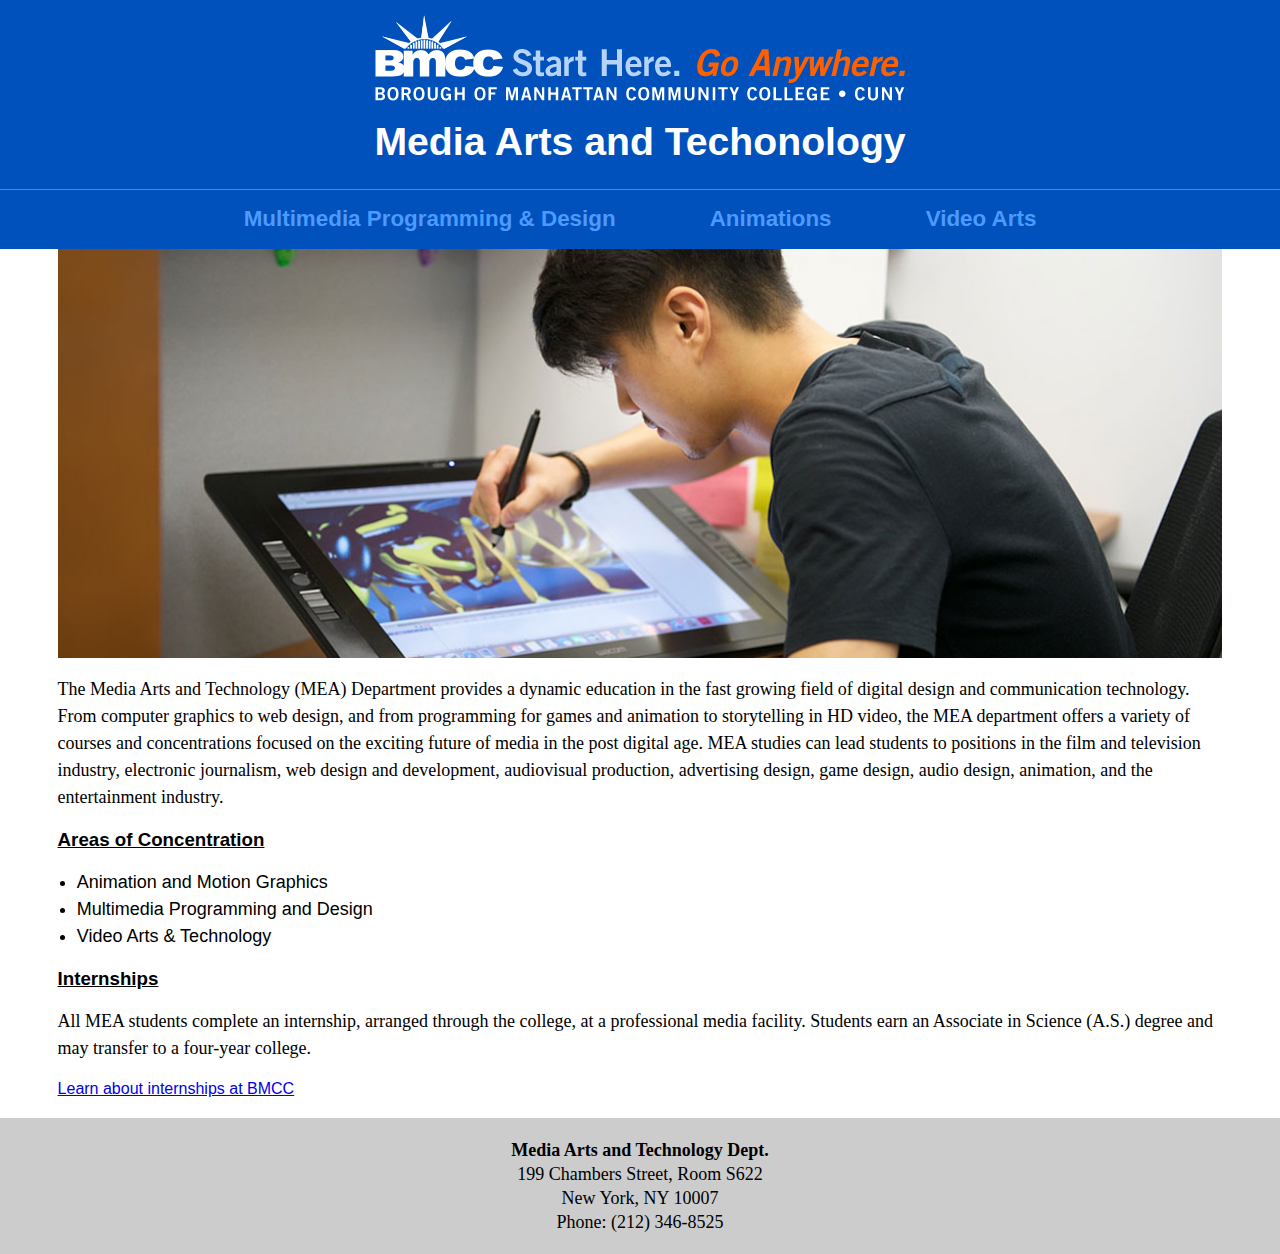
<file: index.html>
<!DOCTYPE html>
<html lang="en">
    <head>
        <meta charset="utf-8">
        <meta name="viewport" content="initial-scale=1">
        <title>BMCC | Media Arts &#38; Technology Dept.</title>
        <meta name="BMCC - MEA" content="Borough of Manhattan Community College Programming Sections">
        <link rel="stylesheet" href="main.css">
    </head>
    <body>
        <div class="container">
            <header>
                <a id="logo-style" href="index.html"><img id="logo-img" src="assets/site-logo.png" alt="BMCC Site Logo"></a>
                <h1>Media Arts and Techonology</h1>
                <!-- Eof Header -->
            </header>

            <nav>
                <ul class="nav-ul">
                    <li class="main-nav"><a href="routes/mmp.html">Multimedia Programming &#38; Design</a></li>
                    <li class="main-nav"><a href="routes/animation.html">Animations</a></li>
                    <li class="main-nav"><a href="routes/vats.html">Video Arts</a></li>
                </ul>
                <!-- Eof Nav -->
            </nav>

            <div id="content">
                <img id="main-image" src="assets/mea-animation.jpg" alt="MEA VISUAL">
                <div id="info-div">
                    <p class="content-text">
                        The Media Arts and Technology (MEA) Department provides a dynamic education in the fast growing field of digital
                        design and communication technology. From computer graphics to web design, and from programming for games and
                        animation to storytelling in HD video, the MEA department offers a variety of courses and concentrations focused on the
                        exciting future of media in the post digital age. MEA studies can lead students to positions in the film and television
                        industry, electronic journalism, web design and development, audiovisual production, advertising design, game design,
                        audio design, animation, and the entertainment industry.
                    </p>

                    <h3 class="h3-home">Areas of Concentration</h3>
                    <ul>
                        <li class="content-li">Animation and Motion Graphics</li>
                        <li class="content-li">Multimedia Programming and Design</li>
                        <li class="content-li">Video Arts & Technology</li>
                    </ul>

                    <h3 class="h3-home">Internships</h3>
                    <p class="content-text">
                        All MEA students complete an internship, arranged through the college, at a professional media facility. Students earn an Associate in Science (A.S.) degree and may transfer to a four-year college.
                    </p>
                    <a href="http://www.bmcc.cuny.edu/experiential/">Learn about internships at BMCC</a>
                </div>
                <!-- Eof div#content -->
            </div>


            <footer>
                <p class="footer-text">
                    <strong>Media Arts and Technology Dept.</strong><br>
                    199 Chambers Street, Room S622 <br>
                    New York, NY 10007 <br>
                    Phone: (212) 346-8525
                </p>
                <!-- Eof footer -->
            </footer>
            <!-- Eof div.container -->
        </div>
    </body>
</html>
</file>
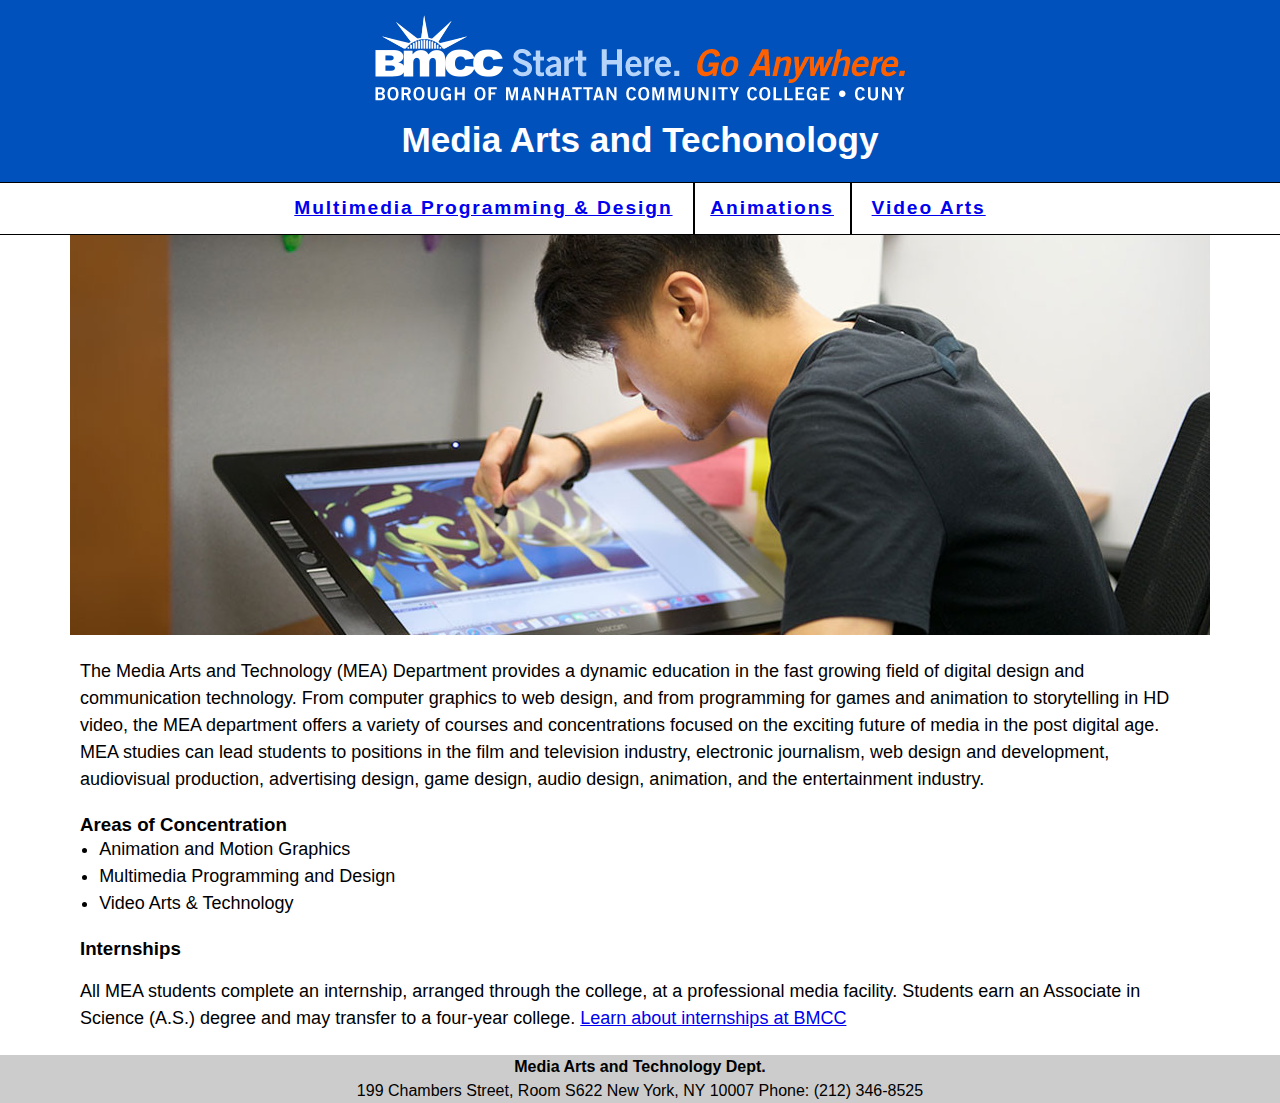
<file: Week1/index.html>
<!DOCTYPE html>
<html lang="en">
    <head>
        <meta charset="utf-8">
        <meta name="viewport" content="initial-scale=1">
        <title>BMCC | Media Arts &#38; Technology Dept.</title>
        <meta name="BMCC - MEA" content="Borough of Manhattan Community College Programming Sections">
        <link rel="stylesheet" href="main.css">
    </head>
    <body>
        <div class="container">
            <header>
                <a id="logo-style" href="index.html"><img id="logo-img" src="assets/site-logo.png" alt="BMCC Site Logo"></a>
                <h1>Media Arts and Techonology</h1>
                <!-- Eof Header -->
            </header>

            <nav>
                <ul>
                    <li class="main-nav"><a href="routes/mmp.html">Multimedia Programming &#38; Design</a></li>
                    <li class="main-nav"><a href="routes/animation.html">Animations</a></li>
                    <li class="main-nav"><a href="routes/vats.html">Video Arts</a></li>
                </ul>
                <!-- Eof Nav -->
            </nav>

            <div id="content">
                <img src="assets/mea-animation.jpg" alt="MEA VISUAL">
                <div id="info-div">
                    <p class="content-text">
                        The Media Arts and Technology (MEA) Department provides a dynamic education in the fast growing field of digital
                        design and communication technology. From computer graphics to web design, and from programming for games and
                        animation to storytelling in HD video, the MEA department offers a variety of courses and concentrations focused on the
                        exciting future of media in the post digital age. MEA studies can lead students to positions in the film and television
                        industry, electronic journalism, web design and development, audiovisual production, advertising design, game design,
                        audio design, animation, and the entertainment industry.
                    </p>

                    <h3 class="h3-home">Areas of Concentration</h3>
                    <ul>
                        <li class="content-li">Animation and Motion Graphics</li>
                        <li class="content-li">Multimedia Programming and Design</li>
                        <li class="content-li">Video Arts & Technology</li>
                    </ul>

                    <h3 class="h3-home">Internships</h3>
                    <p class="content-text">
                        All MEA students complete an internship, arranged through the college, at a professional media facility. Students earn an Associate in Science (A.S.) degree and may transfer to a four-year college. <a href="http://www.bmcc.cuny.edu/experiential/">Learn about internships at BMCC</a>
                    </p>
                </div>
                <!-- Eof div#content -->
            </div>


            <footer>
                <p class="footer-text">
                    <strong>Media Arts and Technology Dept.</strong><br>
                    199 Chambers Street, Room S622 New York, NY 10007 Phone: (212) 346-8525
                </p>
                <!-- Eof footer -->
            </footer>
            <!-- Eof div.container -->
        </div>
    </body>
</html>
</file>
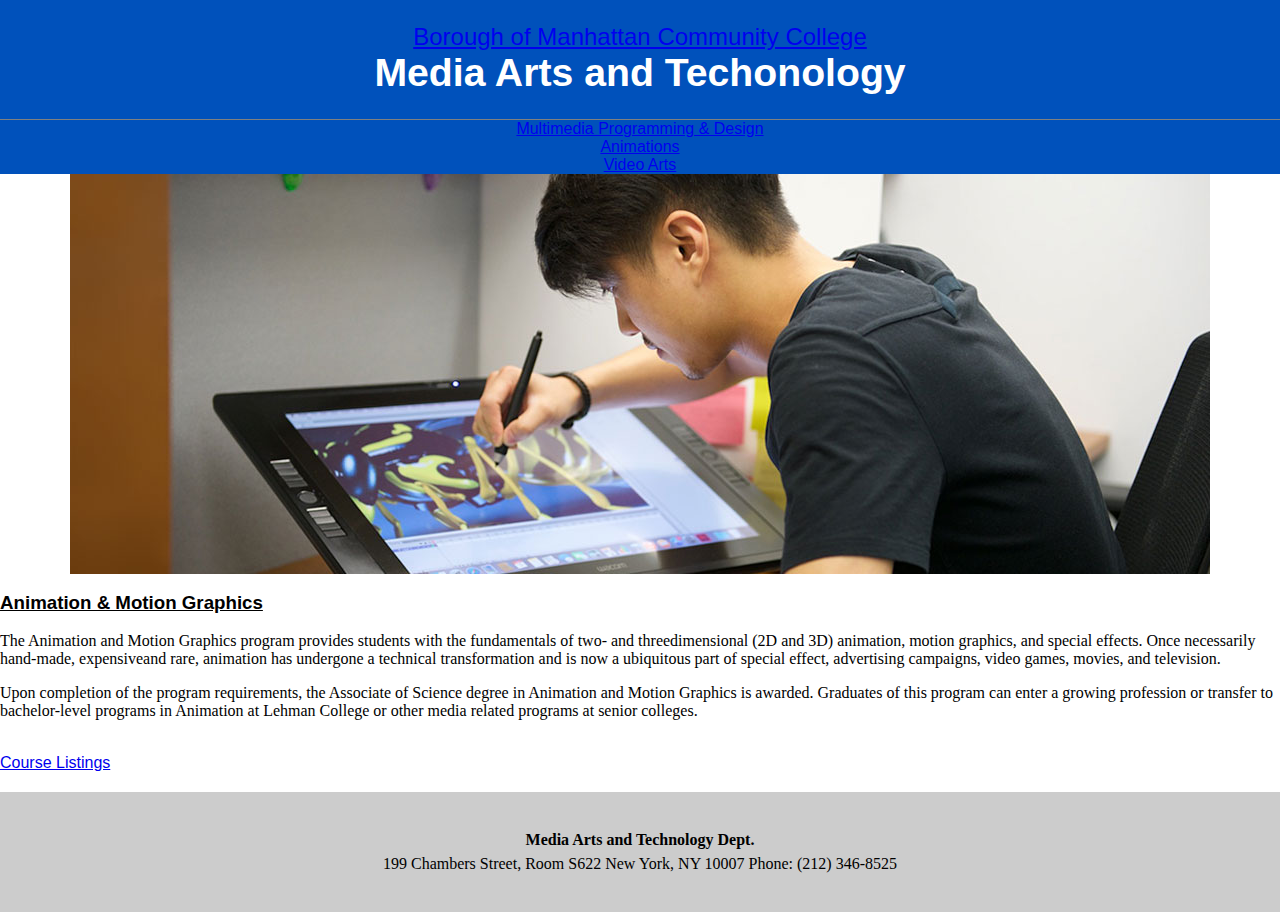
<file: animation.html>
<!DOCTYPE html>
<html>
    <head>
        <meta charset="utf-8">
        <title></title>
        <link rel="stylesheet" href="main.css">
    </head>
    <body>
        <div class="container">
            <header>
                <h2><a href="#">Borough of Manhattan Community College</a></h2>
                <h1>Media Arts and Techonology</h1>
            </header>

            <nav>
                <ul>
                    <li><a href="mmp.html">Multimedia Programming &#38; Design</a></li>
                    <li><a href="animation.html">Animations</a></li>
                    <li><a href="vats.html">Video Arts</a></li>
                </ul>
            </nav>

            <div id="content">
                <img src="assets/mea-animation.jpg" alt="MEA VISUAL">
                <div id="info_Div">
                    <h3>Animation & Motion Graphics</h3>
                    <p class="content">
                        The Animation and Motion Graphics program provides students with the fundamentals of two- and threedimensional (2D and 3D) animation, motion graphics, and special effects. Once necessarily hand-made, expensiveand rare, animation has undergone a technical transformation and is now a ubiquitous part of special effect, advertising campaigns, video games, movies, and television.
                    </p>
                    <p>
                        Upon completion of the program requirements, the Associate of Science degree in Animation and Motion Graphics is awarded. Graduates of this program can enter a growing profession or transfer to bachelor-level programs in Animation at Lehman College or other media related programs at senior colleges.
                    </p>
                    <br>
                    <a href="http://www.bmcc.cuny.edu/media-arts/ani_program.jsp">Course Listings</a>
                </div>
            </div>


            <footer>
                <p>
                    <strong>Media Arts and Technology Dept.</strong><br>
                    199 Chambers Street, Room S622 New York, NY 10007 Phone: (212) 346-8525
                </p>
            </footer>
        </div>
    </body>
</html>
</file>
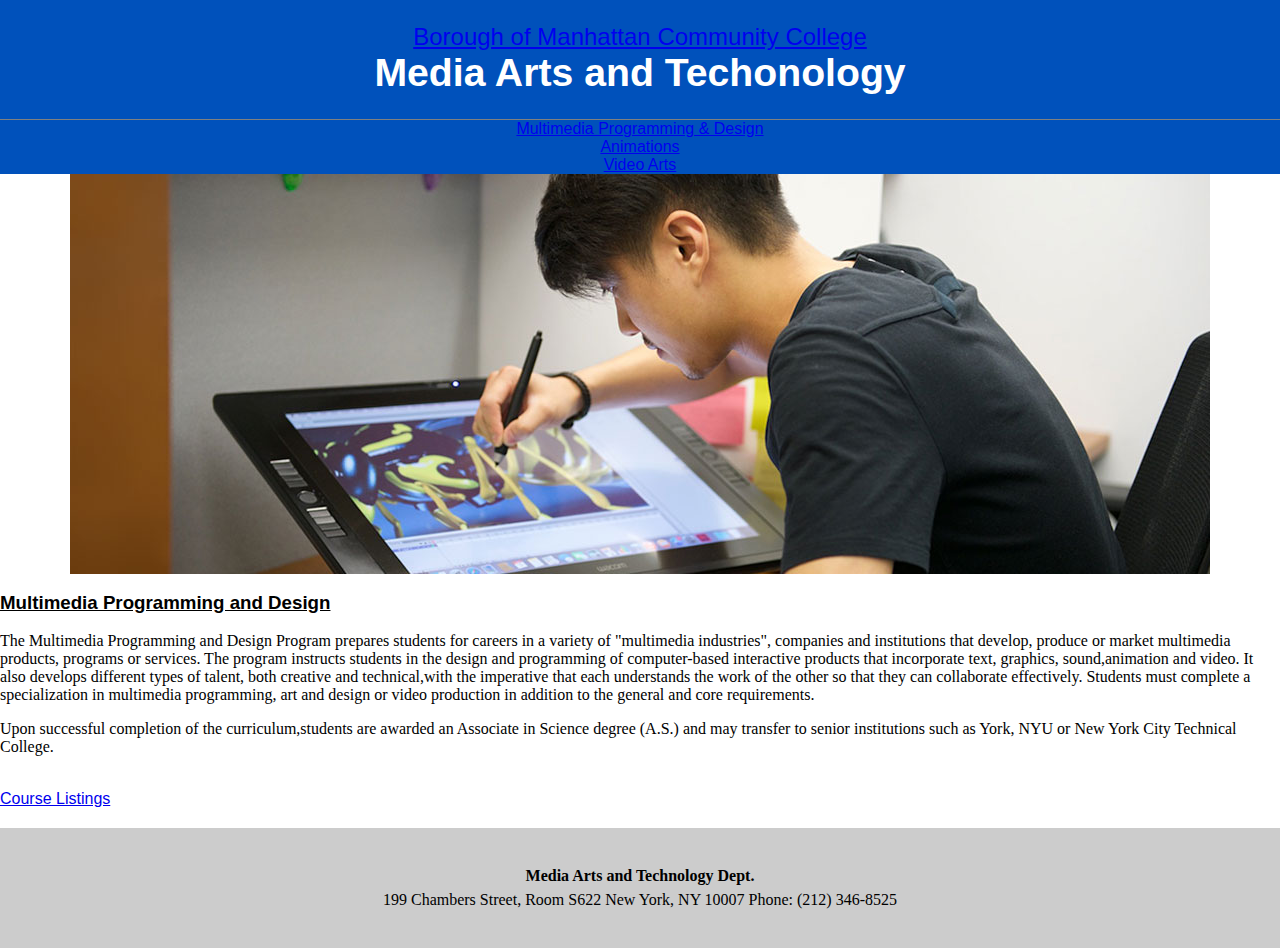
<file: mmp.html>
<!DOCTYPE html>
<html>
    <head>
        <meta charset="utf-8">
        <link rel="stylesheet" href="main.css">
        <title></title>
    </head>
    <body>
        <div class="container">
            <header>
                <h2><a href="#">Borough of Manhattan Community College</a></h2>
                <h1>Media Arts and Techonology</h1>
            </header>

            <nav>
                <ul>
                    <li><a href="mmp.html">Multimedia Programming &#38; Design</a></li>
                    <li><a href="animation.html">Animations</a></li>
                    <li><a href="vats.html">Video Arts</a></li>
                </ul>
            </nav>

            <div id="content">
                <img src="assets/mea-animation.jpg" alt="MEA VISUAL">
                <div id="info_Div">
                    <h3>Multimedia Programming and Design</h3>
                    <p class="content">
                        The Multimedia Programming and Design Program prepares students for careers in a variety of "multimedia
                        industries", companies and institutions that develop, produce or market multimedia products, programs or services.
                        The program instructs students in the design and programming of computer-based interactive products that
                        incorporate text, graphics, sound,animation and video. It also develops different types of talent, both creative and
                        technical,with the imperative that each understands the work of the other so that they can collaborate effectively.
                        Students must complete a specialization in multimedia programming, art and design or video production in addition
                        to the general and core requirements.
                    </p>
                    <p class="content">
                        Upon successful completion of the curriculum,students are awarded an Associate in Science degree (A.S.) and may
                        transfer to senior institutions such as York, NYU or New York City Technical College.
                    </p>
                    <br>
                    <a href="http://www.bmcc.cuny.edu/media-arts/mmp_program.jsp">Course Listings</a>
                </div>
            </div>


            <footer>
                <p>
                    <strong>Media Arts and Technology Dept.</strong><br>
                    199 Chambers Street, Room S622 New York, NY 10007 Phone: (212) 346-8525
                </p>
            </footer>
        </div>
    </body>
</html>
</file>
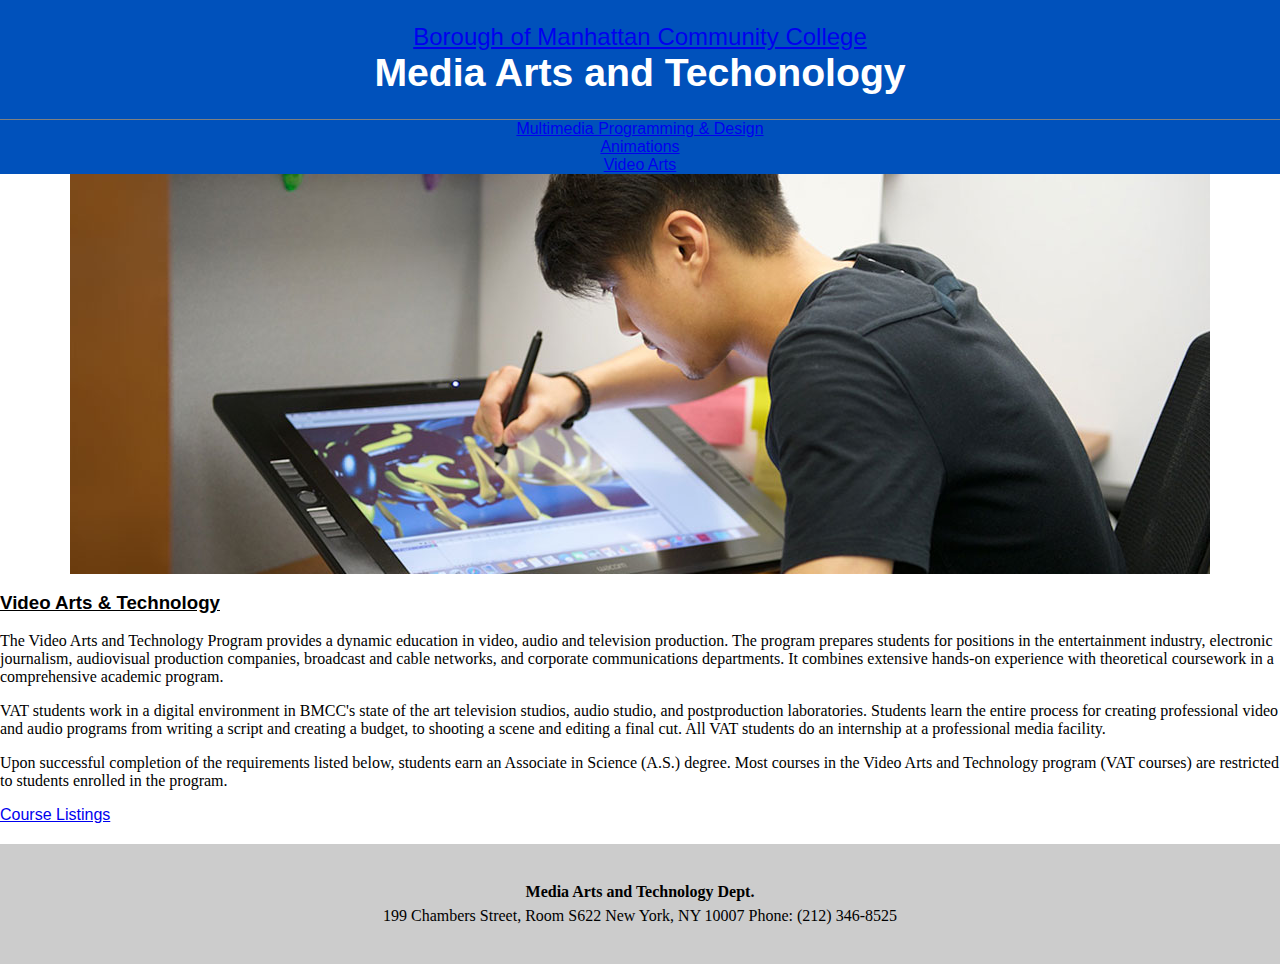
<file: vats.html>
<!DOCTYPE html>
<html>
    <head>
        <meta charset="utf-8">
        <link rel="stylesheet" href="main.css">
        <title></title>
    </head>
    <body>
        <div class="container">
            <header>
                <h2><a href="#">Borough of Manhattan Community College</a></h2>
                <h1>Media Arts and Techonology</h1>
            </header>

            <nav>
                <ul>
                    <li><a href="mmp.html">Multimedia Programming &#38; Design</a></li>
                    <li><a href="animation.html">Animations</a></li>
                    <li><a href="vats.html">Video Arts</a></li>
                </ul>
            </nav>

            <div id="content">
                <img src="assets/mea-animation.jpg" alt="MEA VISUAL">
                <div id="info_Div">
                    <h3>Video Arts &#38; Technology</h3>
                    <p class="content">
                        The Video Arts and Technology Program provides a dynamic education in video, audio and television production. The program prepares students for positions in the entertainment industry, electronic journalism, audiovisual production companies, broadcast and cable networks, and corporate communications departments. It combines extensive hands-on experience with theoretical coursework in a comprehensive academic program.
                    </p>
                    <p class="content">
                        VAT students work in a digital environment in BMCC's state of the art television studios, audio studio, and
                        postproduction laboratories. Students learn the entire process for creating professional video and audio programs
                        from writing a script and creating a budget, to shooting a scene and editing a final cut. All VAT students do an internship at a professional media facility.
                    </p>
                    <p class="content">
                        Upon successful completion of the requirements listed below, students earn an Associate in Science (A.S.) degree.
                        Most courses in the Video Arts and Technology program (VAT courses) are restricted to students enrolled in the
                        program.
                    </p>
                    <a href="http://www.bmcc.cuny.edu/media-arts/vat_program.jsp">Course Listings</a>
                </div>
            </div>


            <footer>
                <p>
                    <strong>Media Arts and Technology Dept.</strong><br>
                    199 Chambers Street, Room S622 New York, NY 10007 Phone: (212) 346-8525
                </p>
            </footer>
        </div>
    </body>
</html>
</file>
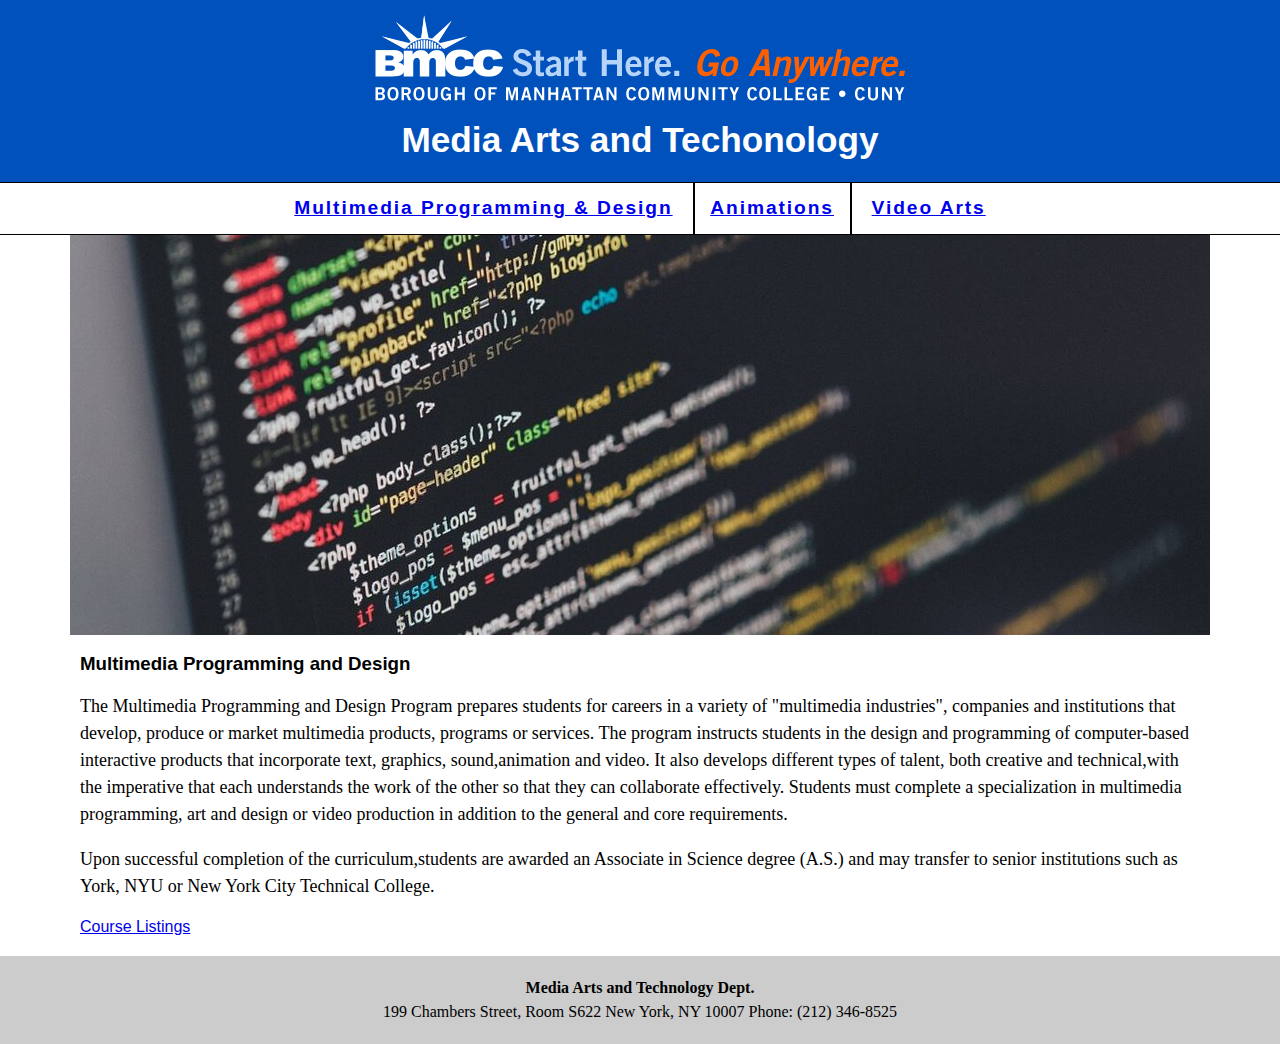
<file: assets/BMCC _ Multimedia Programming & Design.html>
<!DOCTYPE html>
<!-- saved from url=(0062)file:///Users/Anthony/Desktop/MMPHW/mmp200/Wk1/routes/mmp.html -->
<html><head><meta http-equiv="Content-Type" content="text/html; charset=UTF-8">
        
        <meta name="viewport" content="initial-scale=1">
        <title>BMCC | Multimedia Programming &amp; Design</title>
        <meta name="BMCC - Multimedia Programming &amp; Design" content="Borough of Manhattan Community College Multimedia Programming Program">
        <link rel="stylesheet" href="./BMCC _ Multimedia Programming &amp; Design_files/main.css">
    </head>
    <body>
        <div class="container">
            <header>
                <a id="logo-style" href="file:///Users/Anthony/Desktop/MMPHW/mmp200/Wk1/index.html"><img id="logo-img" src="./BMCC _ Multimedia Programming &amp; Design_files/site-logo.png" alt="BMCC Site Logo"></a>
                <h1>Media Arts and Techonology</h1>
                <!-- Eof Header -->
            </header>

            <nav>
                <ul>
                    <li class="main-nav"><a href="file:///Users/Anthony/Desktop/MMPHW/mmp200/Wk1/routes/mmp.html">Multimedia Programming &amp; Design</a></li>
                    <li class="main-nav"><a href="file:///Users/Anthony/Desktop/MMPHW/mmp200/Wk1/routes/animation.html">Animations</a></li>
                    <li class="main-nav"><a href="file:///Users/Anthony/Desktop/MMPHW/mmp200/Wk1/routes/vats.html">Video Arts</a></li>
                </ul>
                <!-- Eof Nav -->
            </nav>

            <div id="content">
                <img src="./BMCC _ Multimedia Programming &amp; Design_files/mmp.jpg" alt="Multimedia Programming Major">
                <div id="info-div">
                    <h3>Multimedia Programming and Design</h3>
                    <p class="content-text">
                        The Multimedia Programming and Design Program prepares students for careers in a variety of "multimedia
                        industries", companies and institutions that develop, produce or market multimedia products, programs or services.
                        The program instructs students in the design and programming of computer-based interactive products that
                        incorporate text, graphics, sound,animation and video. It also develops different types of talent, both creative and
                        technical,with the imperative that each understands the work of the other so that they can collaborate effectively.
                        Students must complete a specialization in multimedia programming, art and design or video production in addition
                        to the general and core requirements.
                    </p>
                    <p class="content-text">
                        Upon successful completion of the curriculum,students are awarded an Associate in Science degree (A.S.) and may
                        transfer to senior institutions such as York, NYU or New York City Technical College.
                    </p>
                    <a href="http://www.bmcc.cuny.edu/media-arts/mmp_program.jsp">Course Listings</a>
                    <!-- Eof div#info-div -->
                </div>
                <!-- Eof div#content -->
            </div>


            <footer>
                <p class="footer-text">
                    <strong>Media Arts and Technology Dept.</strong><br>
                    199 Chambers Street, Room S622 New York, NY 10007 Phone: (212) 346-8525
                </p>
                <!-- Eof Footer -->
            </footer>
            <!-- Eof div.container -->
        </div>
    

</body></html>
</file>
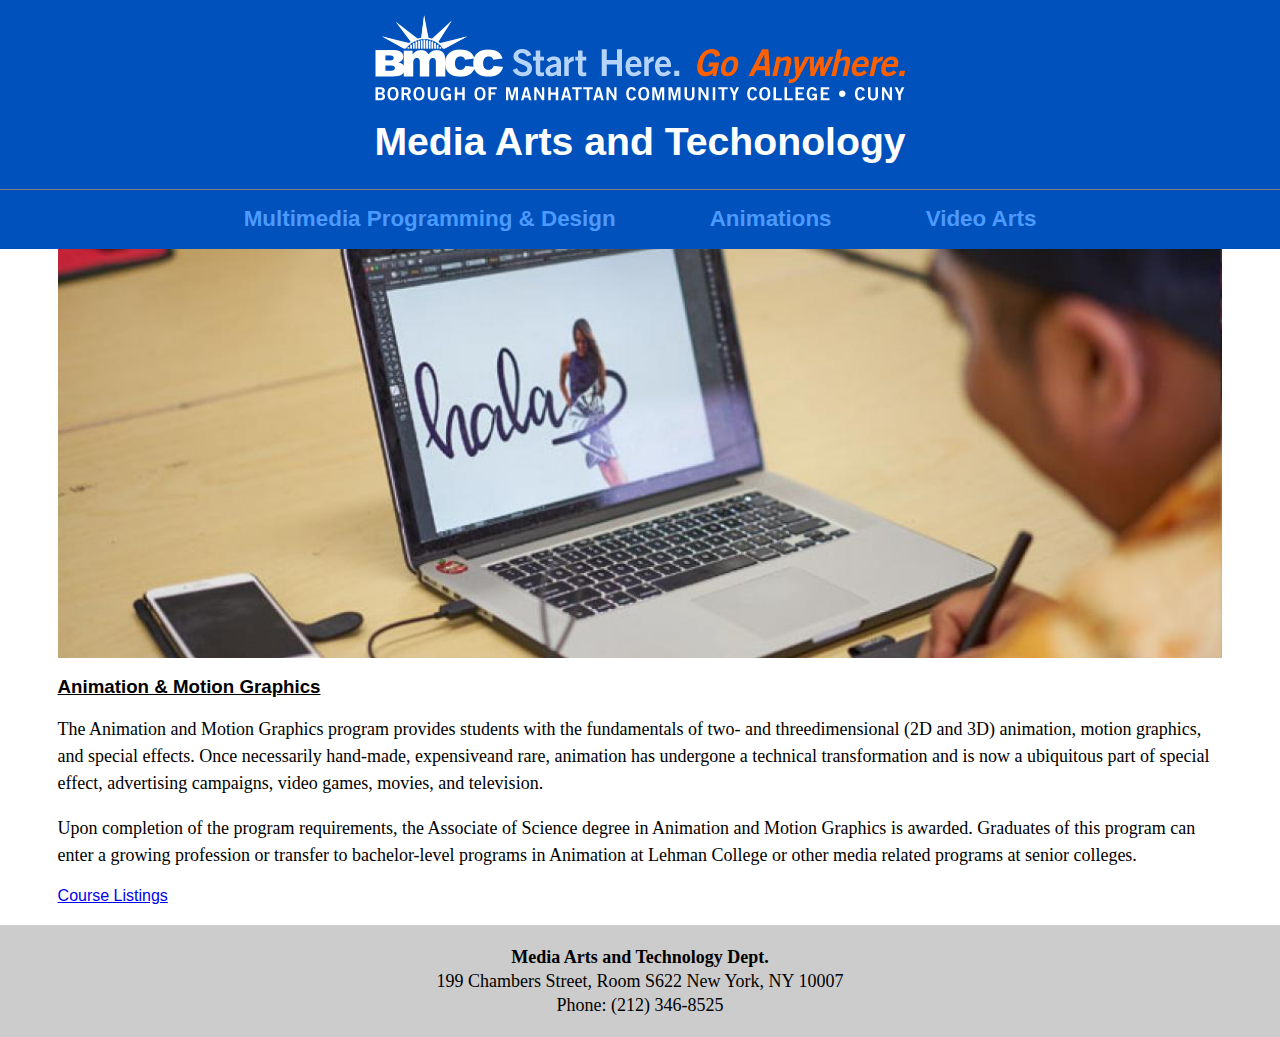
<file: routes/animation.html>
<!DOCTYPE html>
<html>
    <head>
        <meta charset="utf-8">
        <meta name="viewport" content="initial-scale=1">
        <title>BMCC | Animation </title>
        <meta name="BMCC - Animation" content="Borough of Manhattan Community College Animation Program">
        <link rel="stylesheet" href="../main.css">
    </head>
    <body>
        <div class="container">
            <header>
                <a id="logo-style" href="../index.html"><img id="logo-img" src="../assets/site-logo.png" alt="BMCC Site Logo"></a>
                <h1>Media Arts and Techonology</h1>
                <!-- Eof Header -->
            </header>

            <nav>
                <ul class="nav-ul">
                    <li class="main-nav"><a href="mmp.html">Multimedia Programming &#38; Design</a></li>
                    <li class="main-nav"><a href="animation.html">Animations</a></li>
                    <li class="main-nav"><a href="vats.html">Video Arts</a></li>
                </ul>
                <!-- Eof Nav -->
            </nav>

            <div id="content">
                <img id="main-image" src="../assets/animation.jpg" alt="MEA VISUAL">
                <div id="info-div">
                    <h3>Animation &#38; Motion Graphics</h3>
                    <p class="content-text">
                        The Animation and Motion Graphics program provides students with the fundamentals of two- and threedimensional (2D and 3D) animation, motion graphics, and special effects. Once necessarily hand-made, expensiveand rare, animation has undergone a technical transformation and is now a ubiquitous part of special effect, advertising campaigns, video games, movies, and television.
                    </p>
                    <p class="content-text">
                        Upon completion of the program requirements, the Associate of Science degree in Animation and Motion Graphics is awarded. Graduates of this program can enter a growing profession or transfer to bachelor-level programs in Animation at Lehman College or other media related programs at senior colleges.
                    </p>
                    <a href="http://www.bmcc.cuny.edu/media-arts/ani_program.jsp">Course Listings</a>
                    <!-- Eof div#info-div -->
                </div>
                <!-- Eof div#content -->
            </div>


            <footer>
                <p class="footer-text">
                    <strong>Media Arts and Technology Dept.</strong><br>
                    199 Chambers Street, Room S622 New York, NY 10007 <br>
                    Phone: (212) 346-8525
                </p>
                <!-- Eof Footer -->
            </footer>
            <!-- Eof div.container -->
        </div>
    </body>
</html>
</file>
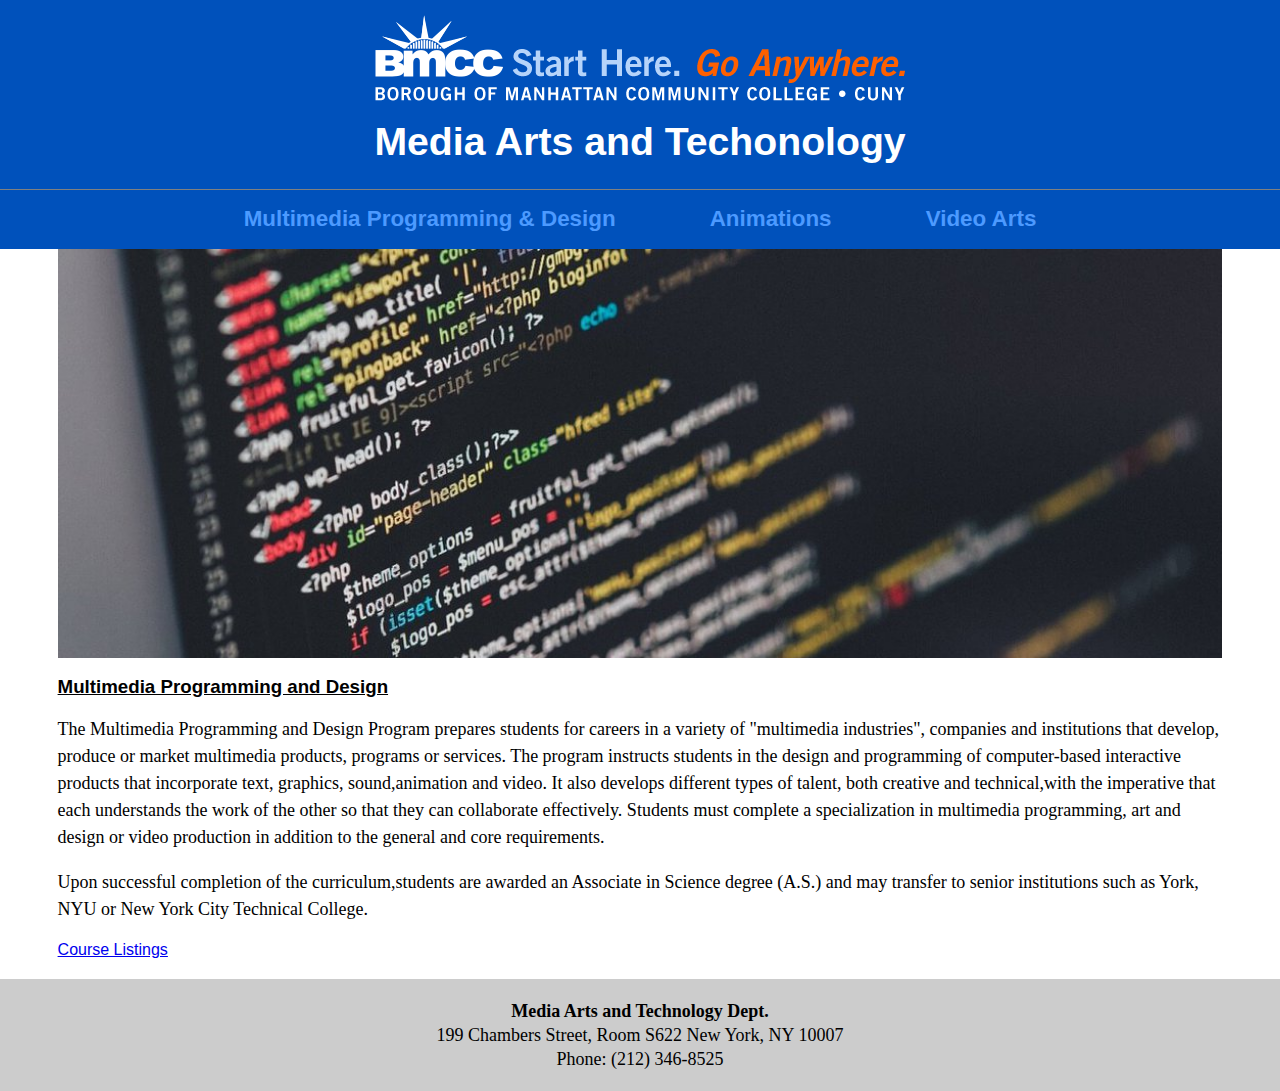
<file: routes/mmp.html>
<!DOCTYPE html>
<html>
    <head>
        <meta charset="utf-8">
        <meta name="viewport" content="initial-scale=1">
        <title>BMCC | Multimedia Programming &#38; Design</title>
        <meta name="BMCC - Multimedia Programming &#38; Design" content="Borough of Manhattan Community College Multimedia Programming Program">
        <link rel="stylesheet" href="../main.css">
    </head>
    <body>
        <div class="container">
            <header>
                <a id="logo-style" href="../index.html"><img id="logo-img" src="../assets/site-logo.png" alt="BMCC Site Logo"></a>
                <h1>Media Arts and Techonology</h1>
                <!-- Eof Header -->
            </header>

            <nav>
                <ul class="nav-ul">
                    <li class="main-nav"><a href="mmp.html">Multimedia Programming &#38; Design</a></li>
                    <li class="main-nav"><a href="animation.html">Animations</a></li>
                    <li class="main-nav"><a href="vats.html">Video Arts</a></li>
                </ul>
                <!-- Eof Nav -->
            </nav>

            <div id="content">
                <img id="main-image" src="../assets/mmp.jpg" alt="Multimedia Programming Major">
                <div id="info-div">
                    <h3>Multimedia Programming and Design</h3>
                    <p class="content-text">
                        The Multimedia Programming and Design Program prepares students for careers in a variety of "multimedia
                        industries", companies and institutions that develop, produce or market multimedia products, programs or services.
                        The program instructs students in the design and programming of computer-based interactive products that
                        incorporate text, graphics, sound,animation and video. It also develops different types of talent, both creative and
                        technical,with the imperative that each understands the work of the other so that they can collaborate effectively.
                        Students must complete a specialization in multimedia programming, art and design or video production in addition
                        to the general and core requirements.
                    </p>
                    <p class="content-text">
                        Upon successful completion of the curriculum,students are awarded an Associate in Science degree (A.S.) and may
                        transfer to senior institutions such as York, NYU or New York City Technical College.
                    </p>
                    <a href="http://www.bmcc.cuny.edu/media-arts/mmp_program.jsp">Course Listings</a>
                    <!-- Eof div#info-div -->
                </div>
                <!-- Eof div#content -->
            </div>


            <footer>
                <p class="footer-text">
                    <strong>Media Arts and Technology Dept.</strong><br>
                    199 Chambers Street, Room S622 New York, NY 10007 <br>
                    Phone: (212) 346-8525
                </p>
                <!-- Eof Footer -->
            </footer>
            <!-- Eof div.container -->
        </div>
    </body>
</html>
</file>
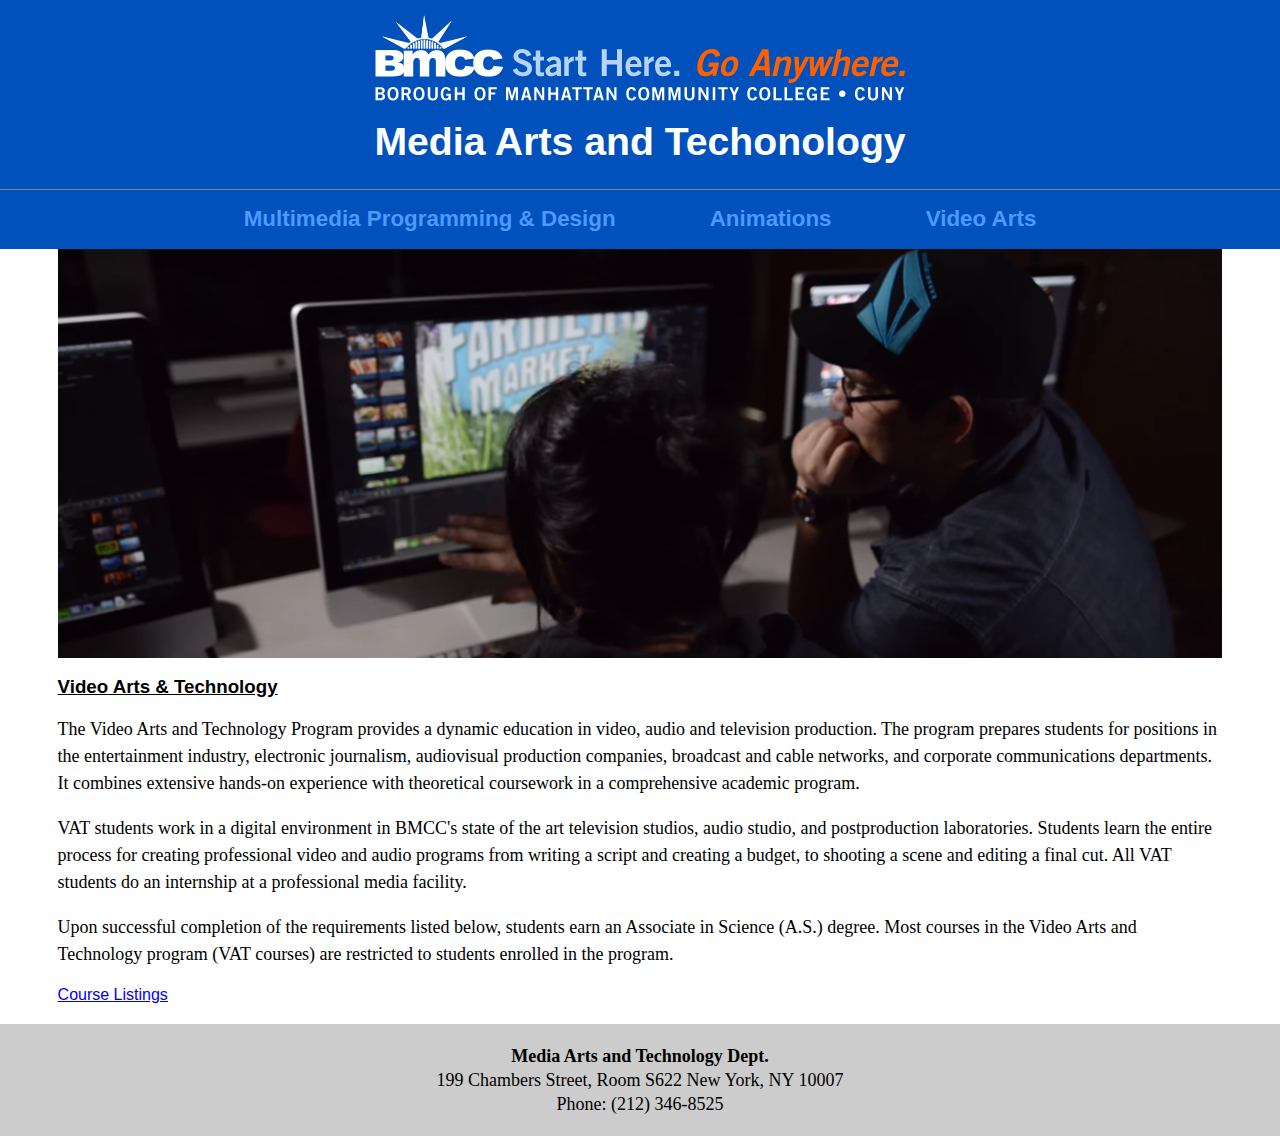
<file: routes/vats.html>
<!DOCTYPE html>
<html>
    <head>
        <meta charset="utf-8">
        <meta name="viewport" content="initial-scale=1">
        <link rel="stylesheet" href="../main.css">
        <title>BMCC | Video Arts &#38; Techonology</title>
        <meta name="BMCC - Video Arts &#38; Technology" content="Borough of Manhattan Community College Video Arts Program">
    </head>
    <body>
        <div class="container">
            <header>
                <a id="logo-style" href="../index.html"><img id="logo-img" src="../assets/site-logo.png" alt="BMCC Site Logo"></a>
                <h1>Media Arts and Techonology</h1>
            </header>

            <nav>
                <ul class="nav-ul">
                    <li class="main-nav"><a href="mmp.html">Multimedia Programming &#38; Design</a></li>
                    <li class="main-nav"><a href="animation.html">Animations</a></li>
                    <li class="main-nav"><a href="vats.html">Video Arts</a></li>
                </ul>
            </nav>

            <div id="content">
                <img id="main-image" src="../assets/vats.png" alt="Video Arts and Technology Image">
                <div id="info-div">
                    <h3>Video Arts &#38; Technology</h3>
                    <p class="content-text">
                        The Video Arts and Technology Program provides a dynamic education in video, audio and television production. The program prepares students for positions in the entertainment industry, electronic journalism, audiovisual production companies, broadcast and cable networks, and corporate communications departments. It combines extensive hands-on experience with theoretical coursework in a comprehensive academic program.
                    </p>
                    <p class="content-text">
                        VAT students work in a digital environment in BMCC's state of the art television studios, audio studio, and
                        postproduction laboratories. Students learn the entire process for creating professional video and audio programs
                        from writing a script and creating a budget, to shooting a scene and editing a final cut. All VAT students do an internship at a professional media facility.
                    </p>
                    <p class="content-text">
                        Upon successful completion of the requirements listed below, students earn an Associate in Science (A.S.) degree.
                        Most courses in the Video Arts and Technology program (VAT courses) are restricted to students enrolled in the
                        program.
                    </p>
                    <a href="http://www.bmcc.cuny.edu/media-arts/vat_program.jsp">Course Listings</a>
                </div>
            </div>


            <footer>
                <p class="footer-text">
                    <strong>Media Arts and Technology Dept.</strong><br>
                    199 Chambers Street, Room S622 New York, NY 10007 <br>
                    Phone: (212) 346-8525
                </p>
            </footer>
        </div>
    </body>
</html>
</file>
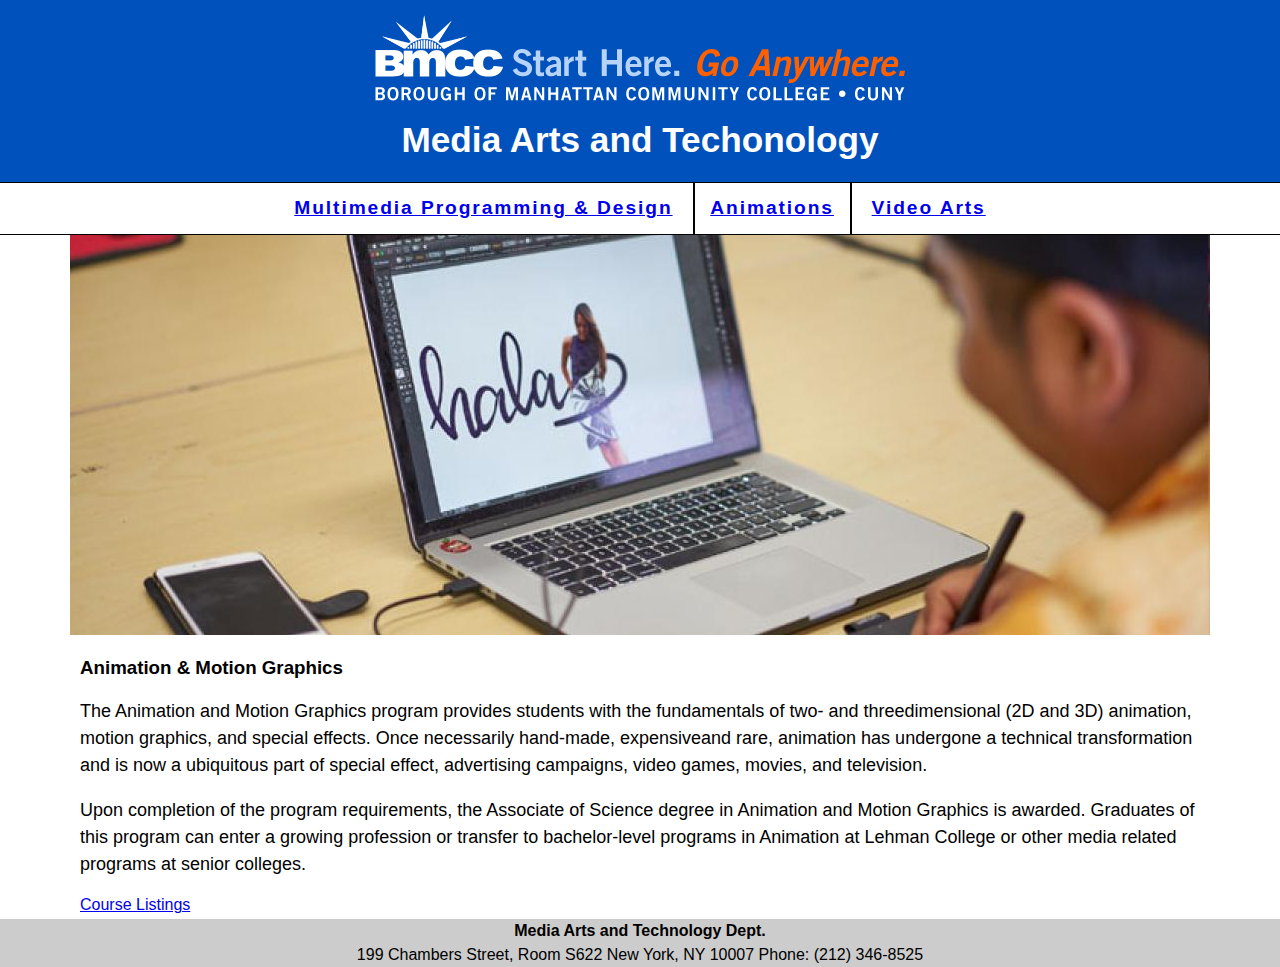
<file: Week1/routes/animation.html>
<!DOCTYPE html>
<html>
    <head>
        <meta charset="utf-8">
        <meta name="viewport" content="initial-scale=1">
        <title>BMCC | Animation </title>
        <meta name="BMCC - Animation" content="Borough of Manhattan Community College Animation Program">
        <link rel="stylesheet" href="../main.css">
    </head>
    <body>
        <div class="container">
            <header>
                <a id="logo-style" href="../index.html"><img id="logo-img" src="../assets/site-logo.png" alt="BMCC Site Logo"></a>
                <h1>Media Arts and Techonology</h1>
                <!-- Eof Header -->
            </header>

            <nav>
                <ul>
                    <li class="main-nav"><a href="mmp.html">Multimedia Programming &#38; Design</a></li>
                    <li class="main-nav"><a href="animation.html">Animations</a></li>
                    <li class="main-nav"><a href="vats.html">Video Arts</a></li>
                </ul>
                <!-- Eof Nav -->
            </nav>

            <div id="content">
                <img id="animation-img" src="../assets/animation.jpg" alt="MEA VISUAL">
                <div id="info-div">
                    <h3>Animation &#38; Motion Graphics</h3>
                    <p class="content-text">
                        The Animation and Motion Graphics program provides students with the fundamentals of two- and threedimensional (2D and 3D) animation, motion graphics, and special effects. Once necessarily hand-made, expensiveand rare, animation has undergone a technical transformation and is now a ubiquitous part of special effect, advertising campaigns, video games, movies, and television.
                    </p>
                    <p class="content-text">
                        Upon completion of the program requirements, the Associate of Science degree in Animation and Motion Graphics is awarded. Graduates of this program can enter a growing profession or transfer to bachelor-level programs in Animation at Lehman College or other media related programs at senior colleges.
                    </p>
                    <a href="http://www.bmcc.cuny.edu/media-arts/ani_program.jsp">Course Listings</a>
                    <!-- Eof div#info-div -->
                </div>
                <!-- Eof div#content -->
            </div>


            <footer>
                <p class="footer-text">
                    <strong>Media Arts and Technology Dept.</strong><br>
                    199 Chambers Street, Room S622 New York, NY 10007 Phone: (212) 346-8525
                </p>
                <!-- Eof Footer -->
            </footer>
            <!-- Eof div.container -->
        </div>
    </body>
</html>
</file>
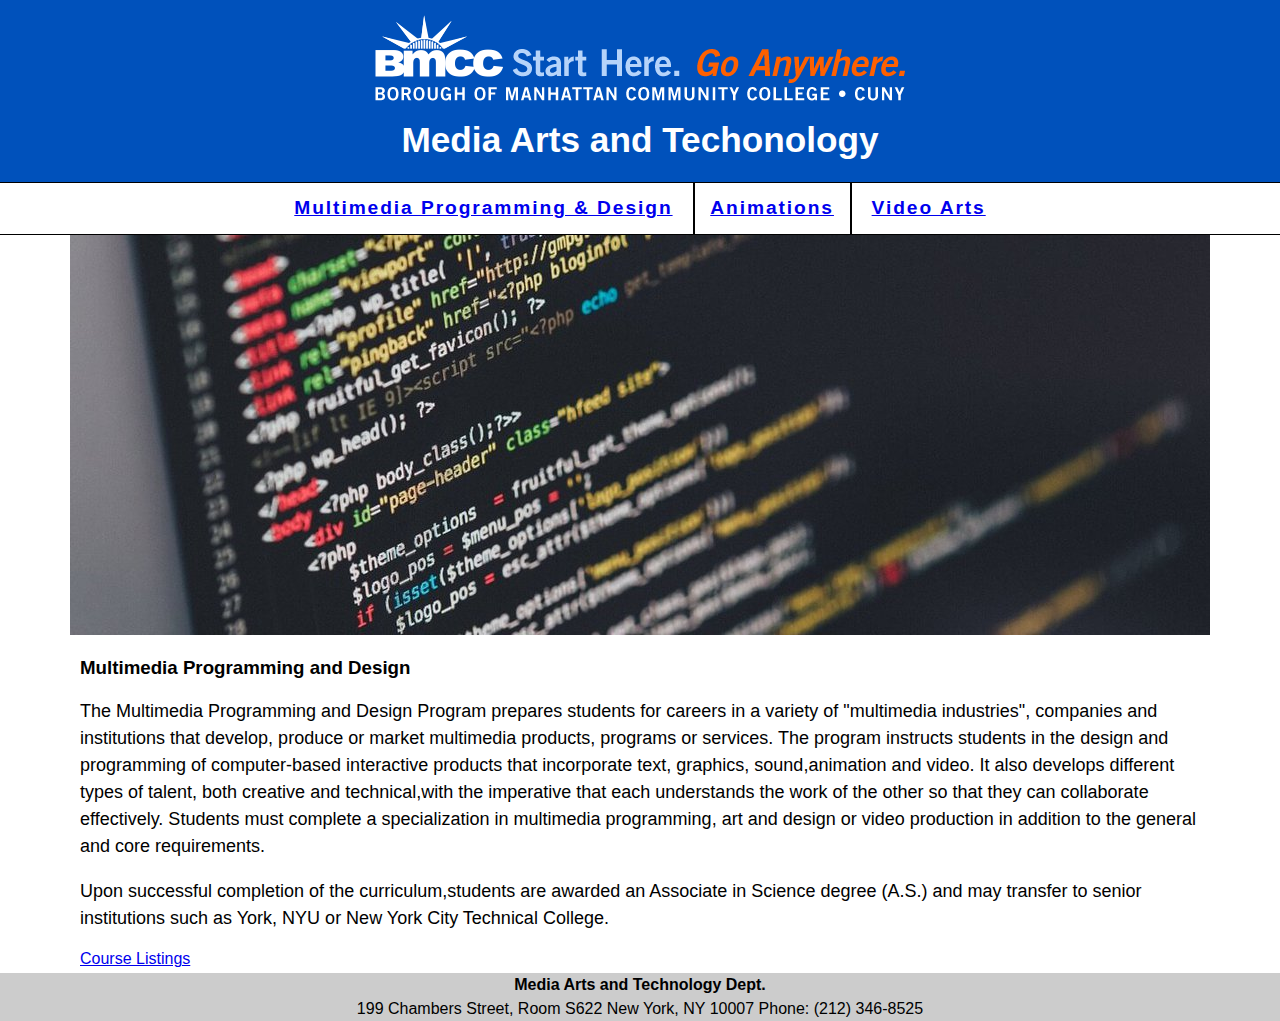
<file: Week1/routes/mmp.html>
<!DOCTYPE html>
<html>
    <head>
        <meta charset="utf-8">
        <meta name="viewport" content="initial-scale=1">
        <title>BMCC | Multimedia Programming &#38; Design</title>
        <meta name="BMCC - Multimedia Programming &#38; Design" content="Borough of Manhattan Community College Multimedia Programming Program">
        <link rel="stylesheet" href="../main.css">
    </head>
    <body>
        <div class="container">
            <header>
                <a id="logo-style" href="../index.html"><img id="logo-img" src="../assets/site-logo.png" alt="BMCC Site Logo"></a>
                <h1>Media Arts and Techonology</h1>
                <!-- Eof Header -->
            </header>

            <nav>
                <ul>
                    <li class="main-nav"><a href="mmp.html">Multimedia Programming &#38; Design</a></li>
                    <li class="main-nav"><a href="animation.html">Animations</a></li>
                    <li class="main-nav"><a href="vats.html">Video Arts</a></li>
                </ul>
                <!-- Eof Nav -->
            </nav>

            <div id="content">
                <img src="../assets/mmp.jpg" alt="Multimedia Programming Major">
                <div id="info-div">
                    <h3>Multimedia Programming and Design</h3>
                    <p class="content-text">
                        The Multimedia Programming and Design Program prepares students for careers in a variety of "multimedia
                        industries", companies and institutions that develop, produce or market multimedia products, programs or services.
                        The program instructs students in the design and programming of computer-based interactive products that
                        incorporate text, graphics, sound,animation and video. It also develops different types of talent, both creative and
                        technical,with the imperative that each understands the work of the other so that they can collaborate effectively.
                        Students must complete a specialization in multimedia programming, art and design or video production in addition
                        to the general and core requirements.
                    </p>
                    <p class="content-text">
                        Upon successful completion of the curriculum,students are awarded an Associate in Science degree (A.S.) and may
                        transfer to senior institutions such as York, NYU or New York City Technical College.
                    </p>
                    <a href="http://www.bmcc.cuny.edu/media-arts/mmp_program.jsp">Course Listings</a>
                    <!-- Eof div#info-div -->
                </div>
                <!-- Eof div#content -->
            </div>


            <footer>
                <p class="footer-text">
                    <strong>Media Arts and Technology Dept.</strong><br>
                    199 Chambers Street, Room S622 New York, NY 10007 Phone: (212) 346-8525
                </p>
                <!-- Eof Footer -->
            </footer>
            <!-- Eof div.container -->
        </div>
    </body>
</html>
</file>
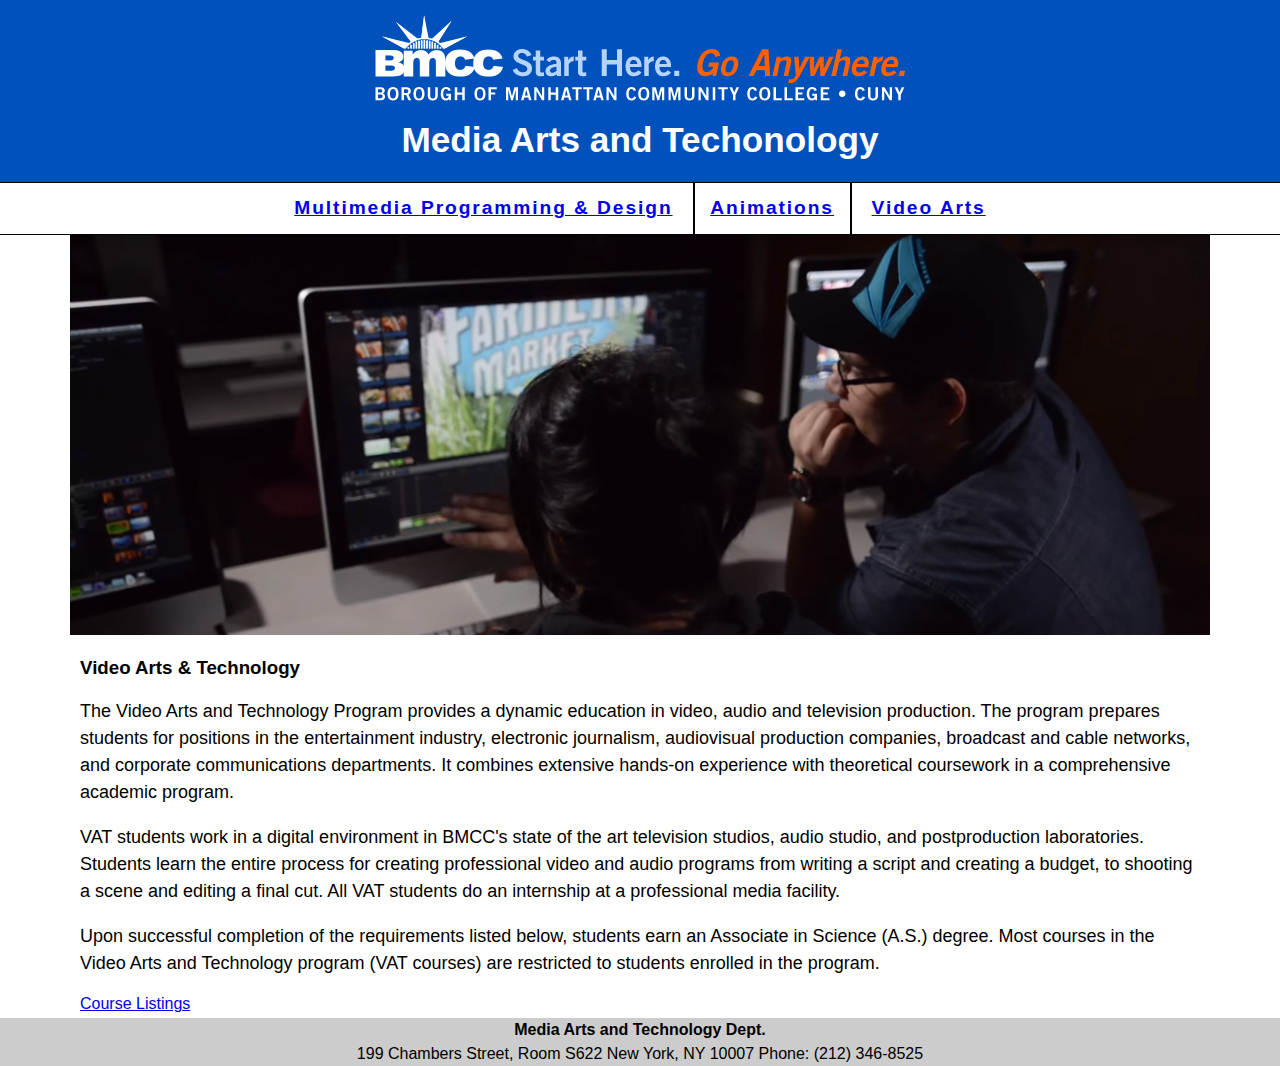
<file: Week1/routes/vats.html>
<!DOCTYPE html>
<html>
    <head>
        <meta charset="utf-8">
        <meta name="viewport" content="initial-scale=1">
        <link rel="stylesheet" href="../main.css">
        <title>BMCC | Video Arts &#38; Techonology</title>
        <meta name="BMCC - Video Arts &#38; Technology" content="Borough of Manhattan Community College Video Arts Program">
    </head>
    <body>
        <div class="container">
            <header>
                <a id="logo-style" href="../index.html"><img id="logo-img" src="../assets/site-logo.png" alt="BMCC Site Logo"></a>
                <h1>Media Arts and Techonology</h1>
            </header>

            <nav>
                <ul>
                    <li class="main-nav"><a href="mmp.html">Multimedia Programming &#38; Design</a></li>
                    <li class="main-nav"><a href="animation.html">Animations</a></li>
                    <li class="main-nav"><a href="vats.html">Video Arts</a></li>
                </ul>
            </nav>

            <div id="content">
                <img src="../assets/vats.png" alt="Video Arts and Technology Image">
                <div id="info-div">
                    <h3>Video Arts &#38; Technology</h3>
                    <p class="content-text">
                        The Video Arts and Technology Program provides a dynamic education in video, audio and television production. The program prepares students for positions in the entertainment industry, electronic journalism, audiovisual production companies, broadcast and cable networks, and corporate communications departments. It combines extensive hands-on experience with theoretical coursework in a comprehensive academic program.
                    </p>
                    <p class="content-text">
                        VAT students work in a digital environment in BMCC's state of the art television studios, audio studio, and
                        postproduction laboratories. Students learn the entire process for creating professional video and audio programs
                        from writing a script and creating a budget, to shooting a scene and editing a final cut. All VAT students do an internship at a professional media facility.
                    </p>
                    <p class="content-text">
                        Upon successful completion of the requirements listed below, students earn an Associate in Science (A.S.) degree.
                        Most courses in the Video Arts and Technology program (VAT courses) are restricted to students enrolled in the
                        program.
                    </p>
                    <a href="http://www.bmcc.cuny.edu/media-arts/vat_program.jsp">Course Listings</a>
                </div>
            </div>


            <footer>
                <p class="footer-text">
                    <strong>Media Arts and Technology Dept.</strong><br>
                    199 Chambers Street, Room S622 New York, NY 10007 Phone: (212) 346-8525
                </p>
            </footer>
        </div>
    </body>
</html>
</file>
<file: main.css>
/*  */
/* Desktop & Laptop */
/*  */
body,h2,ul,p.footer-text, header h1{
    margin: 0;
}

header, footer, ul:first-child{
    text-align: center;
}

p.content-text, li.content-li,p.footer-text{
    font-size: 1.125em;
}

li.content-li,p.content-text, footer{
    line-height: 1.5em;
}

a#logo-style, li.main-nav{
    display: inline-block;
}

body{
    font-family: Helvetica, sans-serif;
}

header, a:visited, nav{
    background-color: #0051BB;
}
a#logo-style, h1{
    color: white;
}

a#logo-style{
    padding: 0.938em 0;
}

h3{
    margin: .96155em 0;
    text-decoration: underline;
}

h2:first-child{
    padding-top: 0.938em;
    font-weight: normal;
}

h1{
    padding-bottom: 0.625em;
    font-size: 2.45em;
}

nav{
    border-top: 1px solid grey;
}

ul{
    list-style: none;
    padding: 0;
}

li.main-nav:nth-child(2){
}

li.main-nav{
    padding: 0.750em 2em;
    font-weight: bolder;
    font-size: 1.4em;
}

li.main-nav a{
    text-decoration: none;
    color: #4C9AFF;
}

img{
    display: block;
    margin: 0 auto;
}

#main-image{
    width: 91%;
}

div#info-div{
    margin: 0 3.6em;
}

p{
    font-family: Didot, "Didot LT STD", serif;
}

li.content-li{
    padding-top: 0;
    margin: 0 1.063em;
    list-style: initial;
}

footer{
    background-color:rgba(0,0,0,.2);
    margin-top: 1.25em;
    padding: 1.25em 0;
}
/*  */
/* Styles for various screens */
/*  */

@media(min-width: 1400px) and (max-width: 2000px){
    h1{
        font-size: 3.6em;
    }
    p.content-text, p.footer-text, li.content-li, div#info-div a{
        font-size: 1.5em;
    }
    h3, li.main-nav{
        font-size: 2em;
    }
    #logo-img{
        width: 150%;
    }
    a#logo-style{
        margin-right: 15em;
    }
    #main-image{
        width: 92%;
    }
    div#info-div{
        margin: 0 3.9em;
    }
    p.footer-text{
        line-height: 1.3em;
    }
}

/*  */
/* Mobile Design */
/*  */
@media(min-width: 320px) and (max-width: 789px){
    #logo-img{
        width: 16em;
    }
    p.content-text, li.content-li,p.footer-text{
        font-size: 1em;
    }
    h1{
        font-size: 1.2em;
    }
    div#info-div{
        margin: 0 2.5em;
    }
    #main-image{
        width: 100%;
    }
    ul{
        display: block;
    }
    li.main-nav:nth-child(2){
     border-top: 2px solid black;
     border-bottom: 2px solid black;
     border-left: 0;
     border-right: 0;
    }
    li.main-nav{
        display: block;
        letter-spacing: normal;
    }
    footer{
        padding: 1em 2.5em;
    }
}

@media(min-width: 401px) and (max-width: 480px){
    #logo-img{
        width: 21em;
    }
    h1{
        font-size: 1.5em;
    }
}

@media(min-width: 350px) and (max-width: 400px){
    #logo-img{
        width: 20em;
    }
    h1{
        font-size: 1.45em;
    }
}
/*  */
/* Tablets */
/*  */
@media(min-width: 700px) and (max-width: 883px){
    li.main-nav{
        padding: 0.750em 2em;
        font-weight: bolder;
        font-size: 1.25em;
    }
    div#info-div{
        margin: 0 2.5em;
    }
    p.footer-text{
        font-size: 1.125em;
    }
}
</file>
<file: Week1/main.css>
body,h2,ul,p.footer-text, header h1{
    margin: 0;
}

header, footer, ul:first-child{
    text-align: center;
}

li.main-nav, p.content-text, li.content-li{
    font-size: 1.125em;
}

li.content-li,p.content-text, footer{
    line-height: 1.5em;
}

a#logo-style, li.main-nav{
    display: inline-block;
}

body{
    font-family: Helvetica, sans-serif;
}

header{
    background-color: #0051BB;
}

a#logo-style{
    padding: 0.938em 0;
    color: white;
}

a:visited{
    color: #0051BB;
}

h3{
    margin-top: 0.938em;
}

h3.h3-home{
    margin: 1.125em 0 0 0;
}

h2:first-child{
    padding-top: 0.938em;
    font-weight: normal;
}

header h1{
    padding-bottom: 0.625em;
    font-size: 2.2em;
    color: white;
}

nav{
    border-top: 1px solid black;
    border-bottom: 1px solid black;
}

ul{
    list-style: none;
    padding: 0;
}

li.main-nav:nth-child(2){
    border-left: 0.125em solid black ;
    border-right: 0.125em solid black;
}

li.main-nav{
    padding: 0.750em 0.813em;
    font-weight: bolder;
    font-size: 1.2em;
    letter-spacing: .1em;
}

img{
    display: block;
    margin: 0 auto;
}

div#info-div{
    padding: 0.313em 0;
    margin: 0 5.000em;
}

/* p{
    font-size: Times, serif;
} */

li.content-li{
    padding-top: 0;
    margin: 0 1.063em;
    list-style: initial;
}

footer{
    background-color:rgba(0,0,0,.2);
}
</file>
